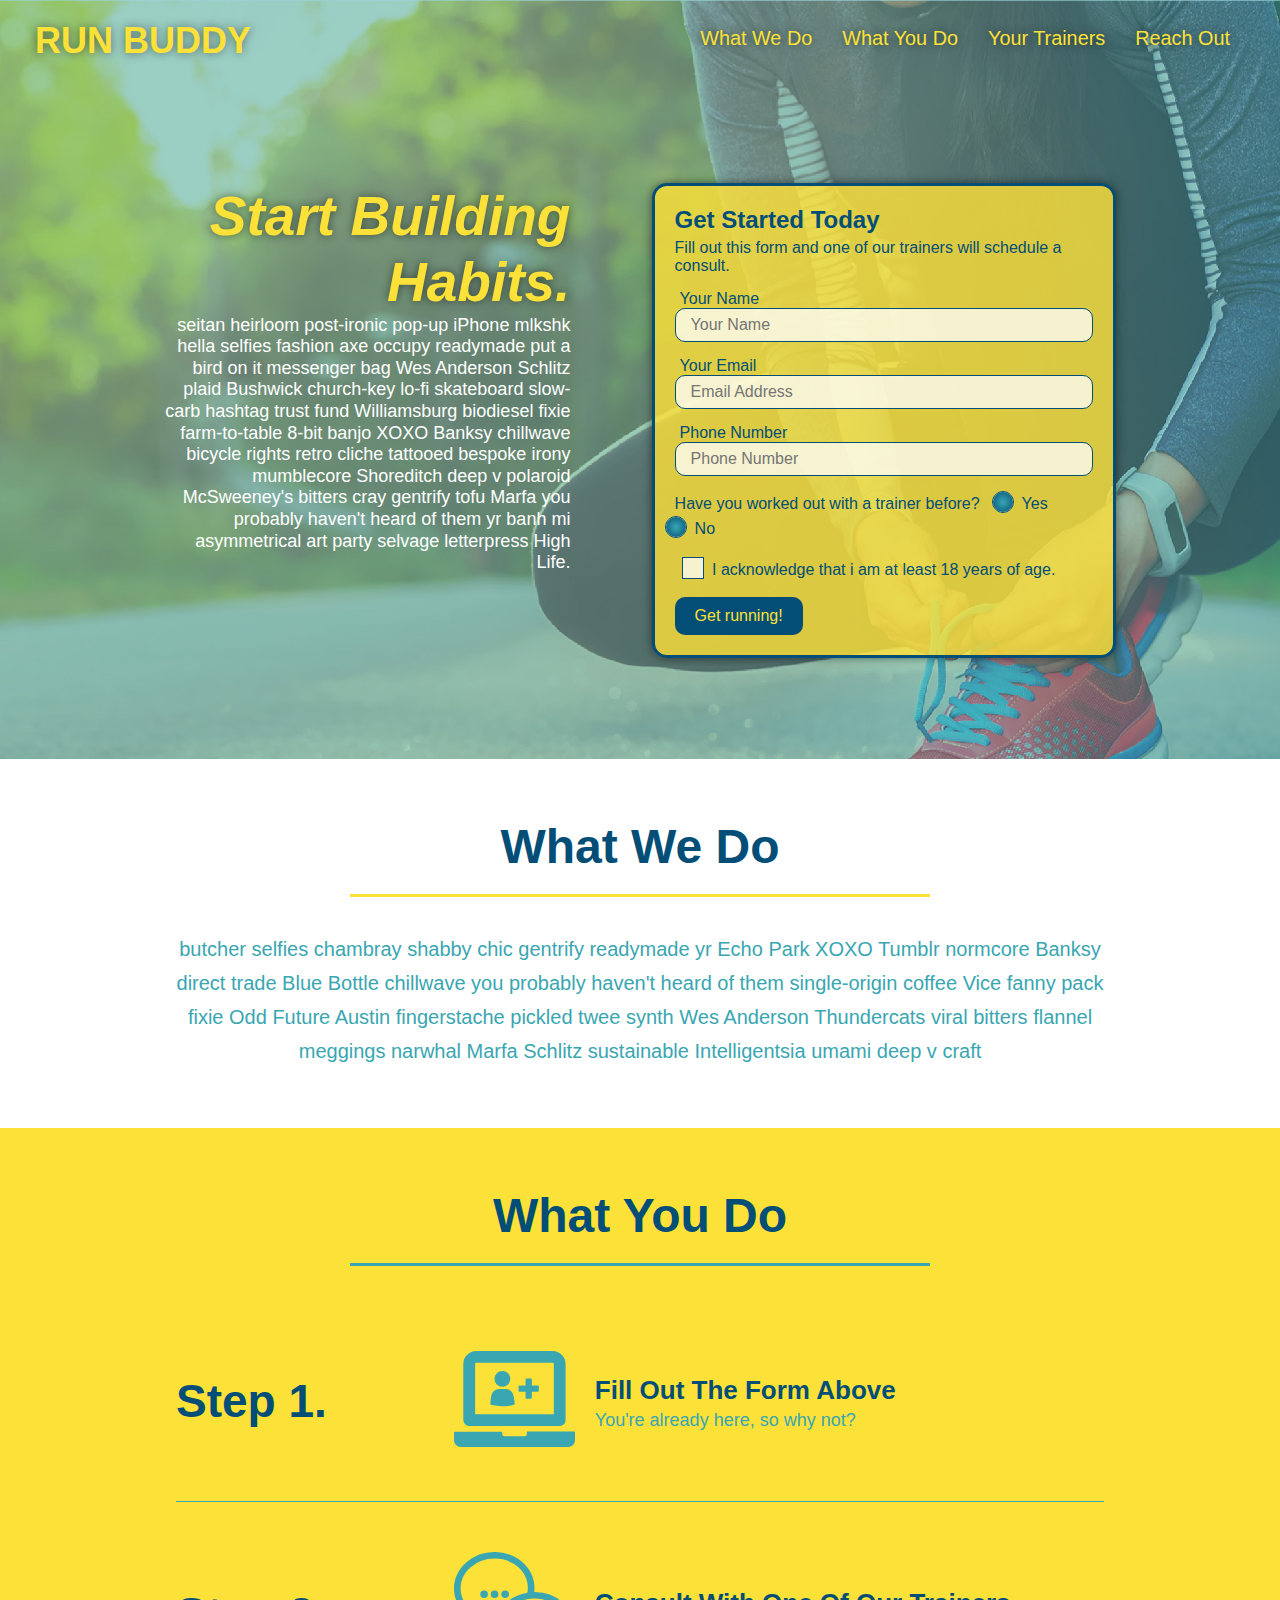
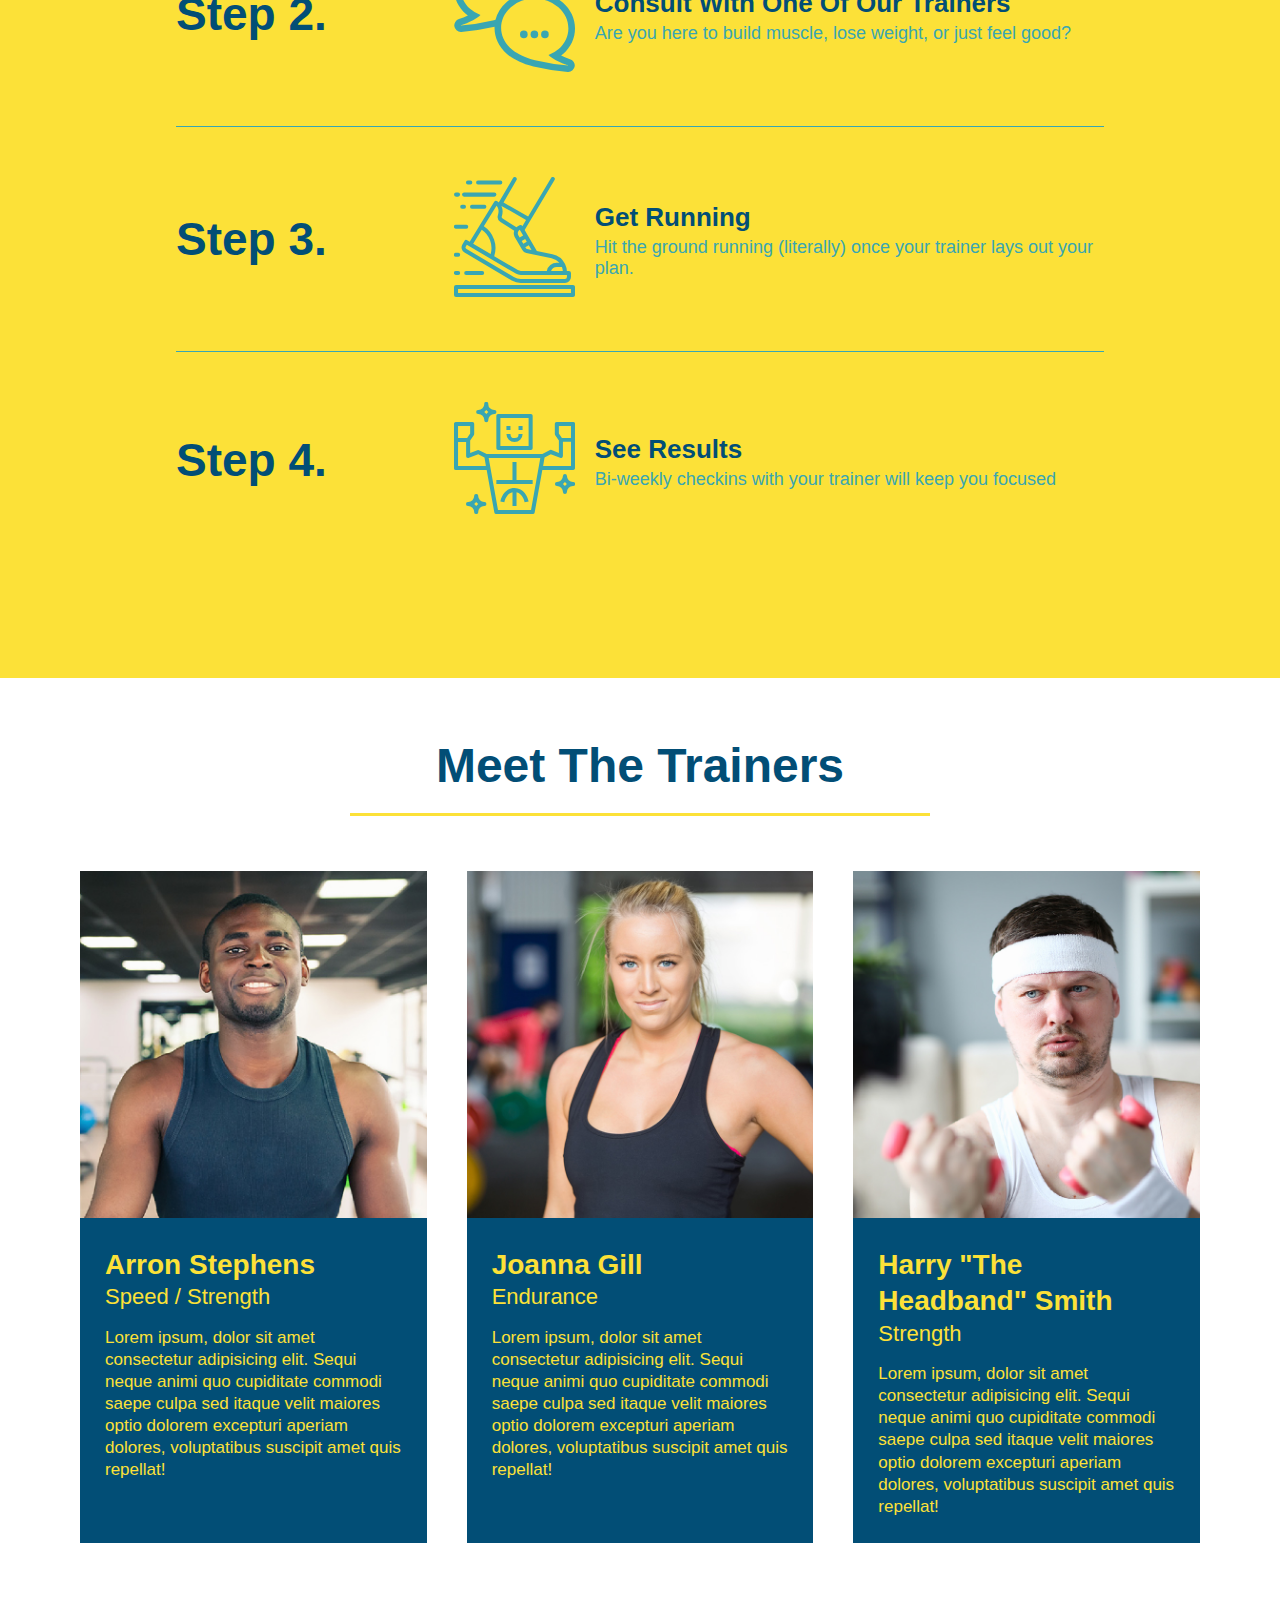
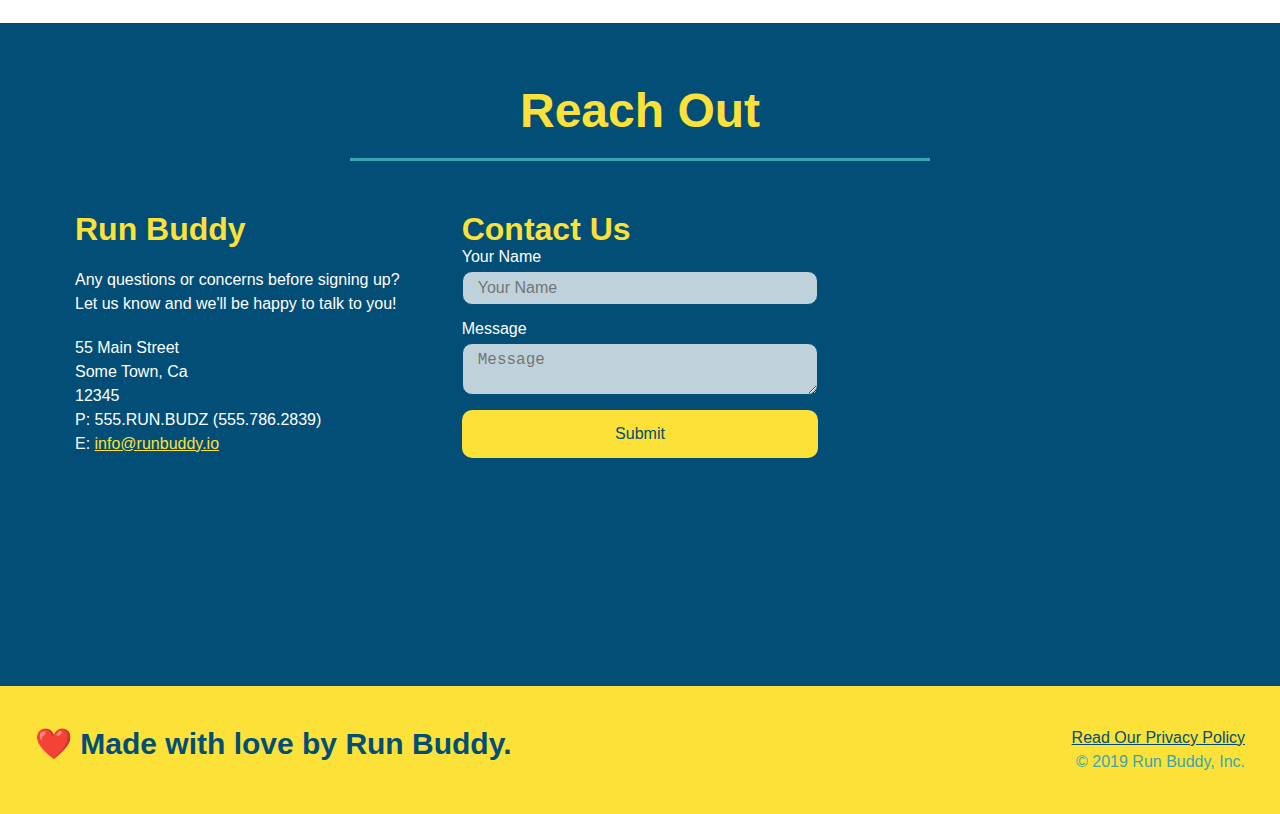
<file: index.html>
<!DOCTYPE html>
<html lang="en">
  <head>
    <meta charset="UTF-8" />
    <meta name="viewport" content="width=device-width, initial-scale=1.0" />
    <link rel="stylesheet" href="./assets/css/style.css" />
    <title>Run Buddy</title>
  </head>
  <body>
    <!-- navigation tags - block level element -->
    <header>
      <h1>
        <a href="/">RUN BUDDY</a>
      </h1>
      <nav>
        <ul>
          <li>
            <a href="#what-we-do">What We Do</a>
          </li>
          <li>
            <a href="#what-you-do">What You Do</a>
          </li>
          <li>
            <a href="#your-trainers">Your Trainers</a>
          </li>
          <li>
            <a href="#reach-out">Reach Out</a>
          </li>
        </ul>
      </nav>
    </header>
    <!-- end navigation -->

    <!-- hero/jumbotron -->
    <section class="hero">
      <div class="hero-cta">
        <h2>Start Building Habits.</h2>
        <p>
          seitan heirloom post-ironic pop-up iPhone mlkshk hella selfies fashion
          axe occupy readymade put a bird on it messenger bag Wes Anderson
          Schlitz plaid Bushwick church-key lo-fi skateboard slow-carb hashtag
          trust fund Williamsburg biodiesel fixie farm-to-table 8-bit banjo XOXO
          Banksy chillwave bicycle rights retro cliche tattooed bespoke irony
          mumblecore Shoreditch deep v polaroid McSweeney's bitters cray
          gentrify tofu Marfa you probably haven't heard of them yr banh mi
          asymmetrical art party selvage letterpress High Life.
        </p>
      </div>

      <div class="hero-form">
        <h3>Get Started Today</h3>
        <p>
          Fill out this form and one of our trainers will schedule a consult.
        </p>
        <form>
          <label for="name">Your Name</label>
          <input
            type="text"
            placeholder="Your Name"
            id="name"
            name="name"
            class="form-input"
          />
          <label for="email">Your Email</label>
          <input
            type="email"
            placeholder="Email Address"
            id="email"
            name="email"
            class="form-input"
          />
          <label for="phone">Phone Number</label>
          <input
            type="tel"
            placeholder="Phone Number"
            name="phone"
            id="phone"
            class="form-input"
          />
          <p>
            Have you worked out with a trainer before?
            <span class="radio-wrapper">
              <input type="radio" name="trainer-confirm" id="trainer-yes" />
              <label for="trainer-yes">Yes</label>
            </span>

            <span class="radio-wrapper">
              <input type="radio" name="trainer-confirm" id="trainer-no" />
              <label for="trainer-no">No</label>
            </span>
          </p>
          <p>
            <span class="checkbox-wrapper">
              <input type="checkbox" name="age-confirm" id="checkbox" />
              <label for="checkbox">
                I acknowledge that i am at least 18 years of age.
              </label>
            </span>
          </p>

          <button type="submit">Get running!</button>
        </form>
      </div>
    </section>
    <!-- end header -->

    <!-- "what we do" start - <section> -->
    <section id="what-we-do" class="intro">
      <div class="flex-row">
        <h2 class="section-title primary-border">What We Do</h2>
      </div>
      <div class="flex-row">
        <p>
          butcher selfies chambray shabby chic gentrify readymade yr Echo Park
          XOXO Tumblr normcore Banksy direct trade Blue Bottle chillwave you
          probably haven't heard of them single-origin coffee Vice fanny pack
          fixie Odd Future Austin fingerstache pickled twee synth Wes Anderson
          Thundercats viral bitters flannel meggings narwhal Marfa Schlitz
          sustainable Intelligentsia umami deep v craft
        </p>
      </div>
    </section>
    <!-- end "what we do" -->

    <!-- "what you do" start -->
    <section id="what-you-do" class="steps">
      <div class="flex-row">
        <h2 class="section-title secondary-border">What You Do</h2>
      </div>
      <div class="step">
        <h3>Step 1.</h3>
        <div class="step-info">
          <div class="step-img">
            <img src="./assets/images/step-1.svg" alt="" />
          </div>
          <div class="step-text">
            <h4>Fill Out The Form Above</h4>
            <p>You're already here, so why not?</p>
          </div>
        </div>
      </div>
      <div class="step">
        <h3>Step 2.</h3>
        <div class="step-info">
          <div class="step-img">
            <img src="./assets/images/step-2.svg" alt="" />
          </div>
          <div class="step-text">
            <h4>Consult With One Of Our Trainers</h4>
            <p>Are you here to build muscle, lose weight, or just feel good?</p>
          </div>
        </div>
      </div>
      <div class="step">
        <h3>Step 3.</h3>
        <div class="step-info">
          <div class="step-img">
            <img src="./assets/images/step-3.svg" alt="" />
          </div>
          <div class="step-text">
            <h4>Get Running</h4>
            <p>
              Hit the ground running (literally) once your trainer lays out your
              plan.
            </p>
          </div>
        </div>
      </div>
      <div class="step">
        <h3>Step 4.</h3>
        <div class="step-info">
          <div class="step-img">
            <img src="./assets/images/step-4.svg" alt="" />
          </div>
          <div class="step-text">
            <h4>See Results</h4>
            <p>Bi-weekly checkins with your trainer will keep you focused</p>
          </div>
        </div>
      </div>
    </section>
    <!-- "what you do" end -->

    <!-- "meet the trainers" start -->
    <section id="your-trainers">
      <div class="flex-row">
        <h2 class="section-title primary-border">Meet The Trainers</h2>
      </div>

      <div class="trainers">
        <article class="trainer">
          <img
            src="./assets/images/trainer-1.jpg"
            alt="Arron Stephens in his workout clothes, ready to pump iron"
          />
          <div class="trainer-bio">
            <h3 class="trainer-name">Arron Stephens</h3>
            <h4 class="trainer-role">Speed / Strength</h4>
            <p>
              Lorem ipsum, dolor sit amet consectetur adipisicing elit. Sequi
              neque animi quo cupiditate commodi saepe culpa sed itaque velit
              maiores optio dolorem excepturi aperiam dolores, voluptatibus
              suscipit amet quis repellat!
            </p>
          </div>
        </article>

        <article class="trainer">
          <img
            src="./assets/images/trainer-2.jpg"
            alt="Joanna Gill cooling off after a work out"
          />
          <div class="trainer-bio">
            <h3 class="trainer-name">Joanna Gill</h3>
            <h4 class="trainer-role">Endurance</h4>
            <p>
              Lorem ipsum, dolor sit amet consectetur adipisicing elit. Sequi
              neque animi quo cupiditate commodi saepe culpa sed itaque velit
              maiores optio dolorem excepturi aperiam dolores, voluptatibus
              suscipit amet quis repellat!
            </p>
          </div>
        </article>

        <article class="trainer">
          <img
            src="./assets/images/trainer-3.jpg"
            alt="Harry Smith wearing a headband and lifting comically small pink weights"
          />
          <div class="trainer-bio">
            <h3 class="trainer-name">Harry "The Headband" Smith</h3>
            <h4 class="trainer-role">Strength</h4>
            <p>
              Lorem ipsum, dolor sit amet consectetur adipisicing elit. Sequi
              neque animi quo cupiditate commodi saepe culpa sed itaque velit
              maiores optio dolorem excepturi aperiam dolores, voluptatibus
              suscipit amet quis repellat!
            </p>
          </div>
        </article>
      </div>
    </section>
    <!-- "meet the trainers" end -->

    <!-- "reach out" start -->
    <section id="reach-out" class="contact">
      <div class="flex-row">
        <h2 class="section-title secondary-border">Reach Out</h2>
      </div>

      <div class="contact-info">
        <div>
          <h3>Run Buddy</h3>
          <p>
            Any questions or concerns before signing up?
            <br />
            Let us know and we'll be happy to talk to you!
          </p>

          <address>
            55 Main Street <br />
            Some Town, Ca <br />
            12345<br />
            P: 555.RUN.BUDZ (555.786.2839)<br />
            E: <a href="mailto:info@runbuddy.io">info@runbuddy.io</a>
          </address>
        </div>

        <div class="contact-form">
          <h3>Contact Us</h3>
          <form>
            <label for="contact-name">Your Name</label>
            <input type="text" id="contact-name" placeholder="Your Name" />

            <label for="contact-message">Message</label>
            <textarea id="contact-message" placeholder="Message"></textarea>

            <button type="submit">Submit</button>
          </form>
        </div>

        <iframe
          src="https://www.google.com/maps/embed?pb=!1m14!1m12!1m3!1d12182.30520634488!2d-74.0652613!3d40.2407219!2m3!1f0!2f0!3f0!3m2!1i1024!2i768!4f13.1!5e0!3m2!1sen!2sus!4v1561060983193!5m2!1sen!2sus"
          frameborder="0"
          style="border: 0"
          allowfullscreen
        >
        </iframe>
      </div>
    </section>
    <!-- "reach out" end -->

    <!-- footer -->
    <footer>
      <h2>❤️ Made with love by Run Buddy.</h2>
      <div>
        <a href="./privacy-policy.html">Read Our Privacy Policy</a><br />
        &copy; 2019 Run Buddy, Inc.
      </div>
    </footer>
    <!-- footer end -->
  </body>
</html>
</file>
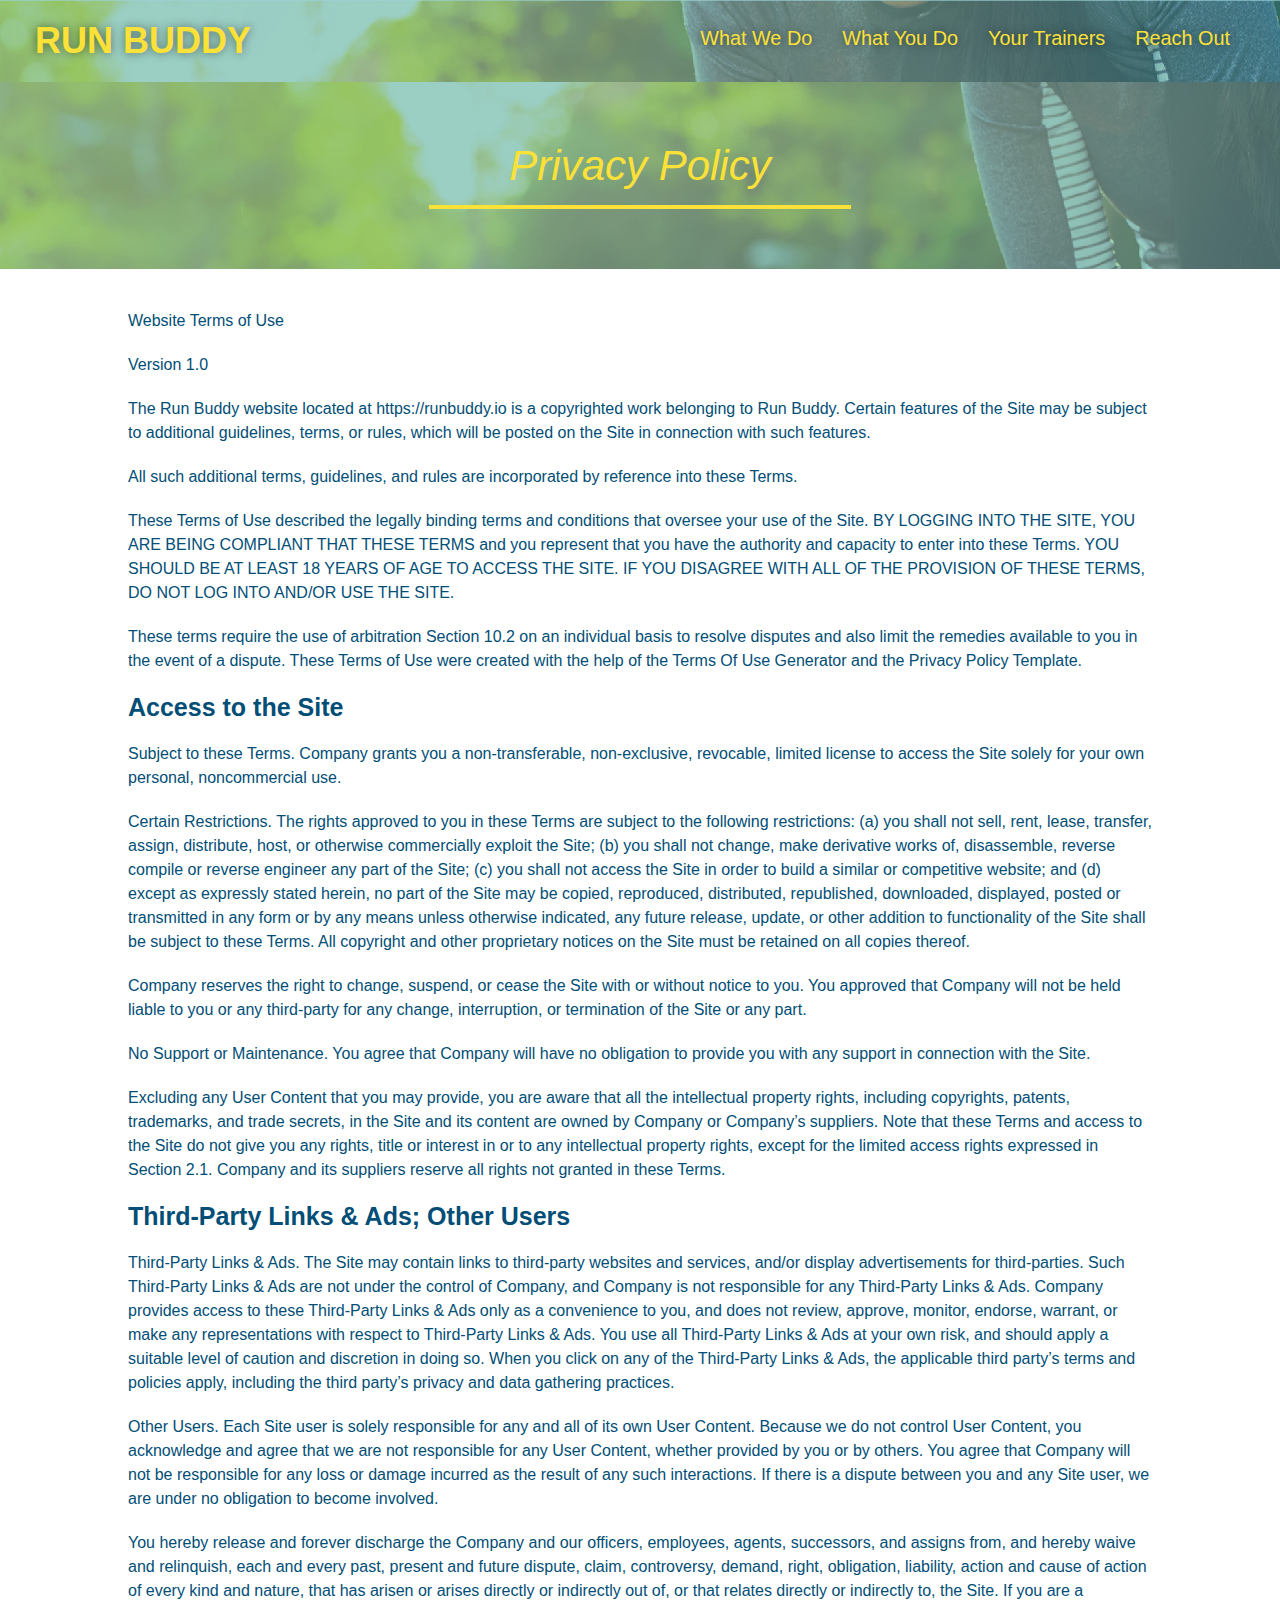
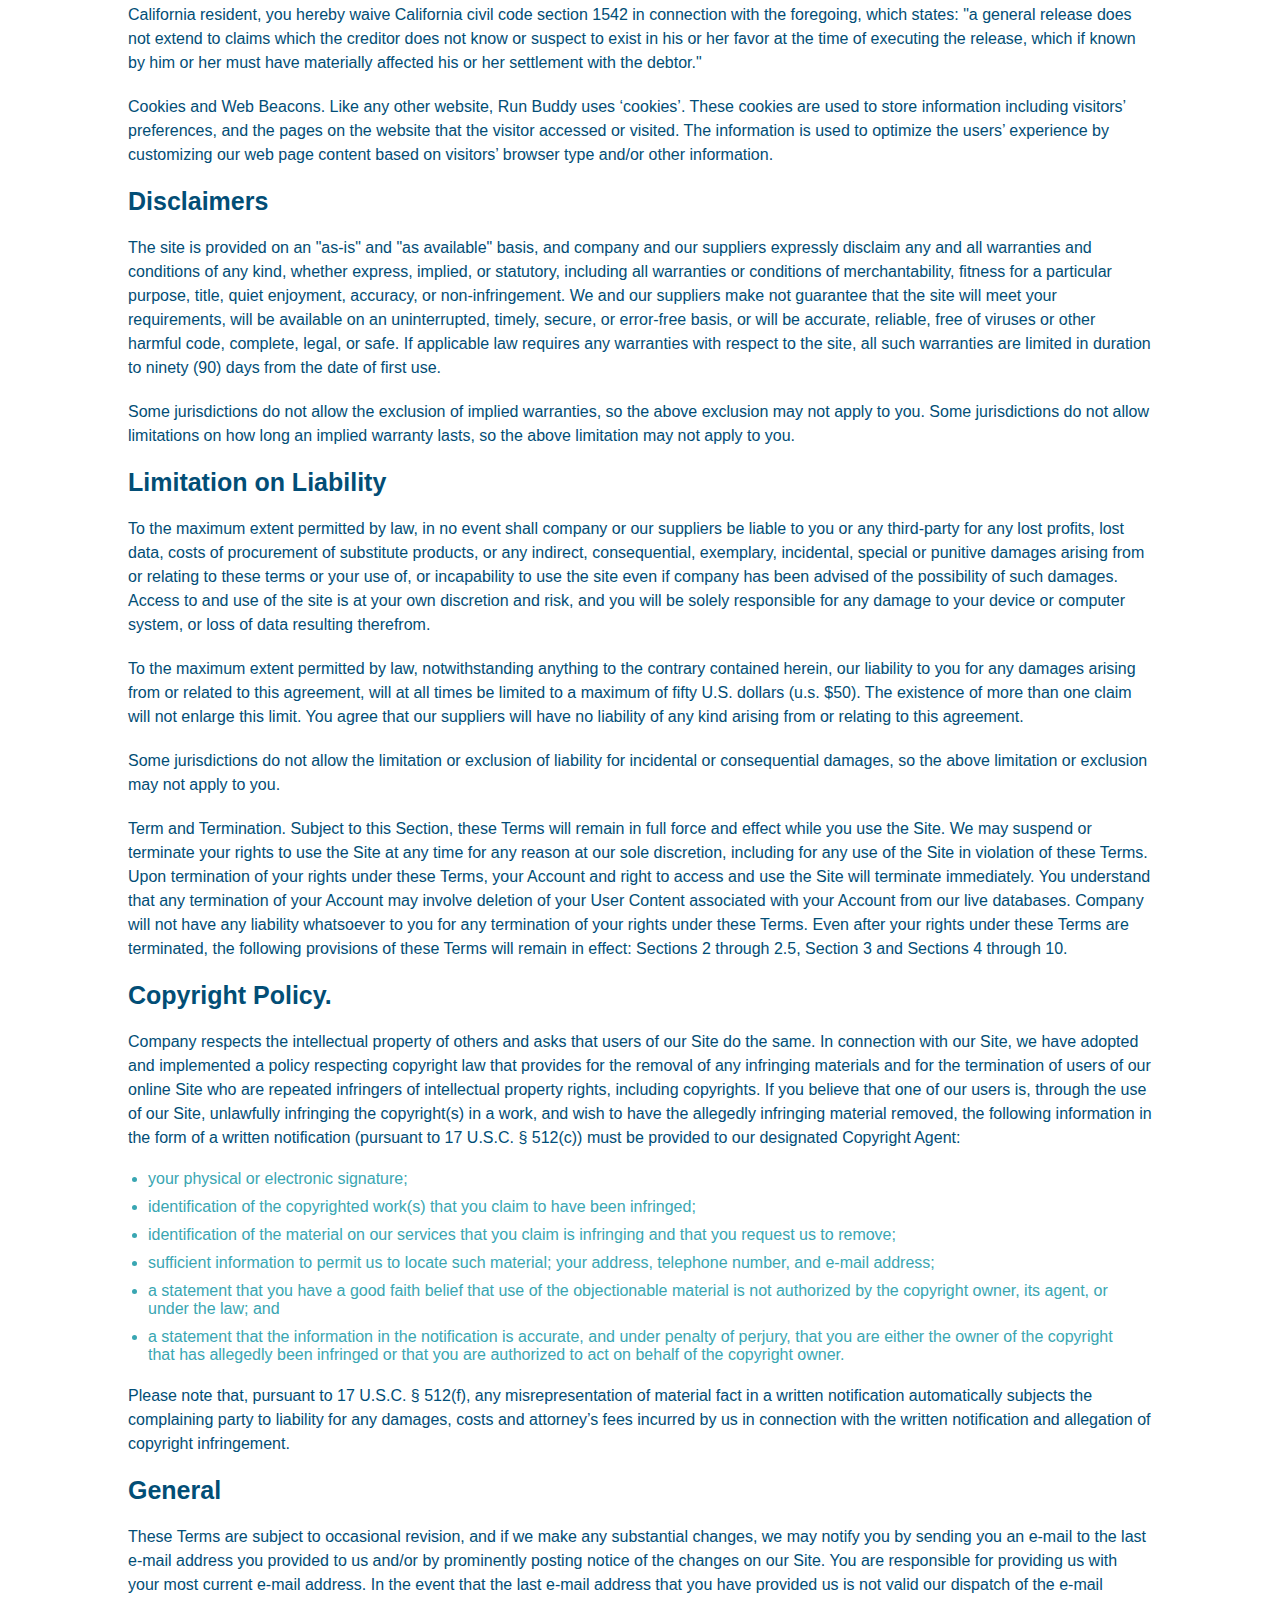
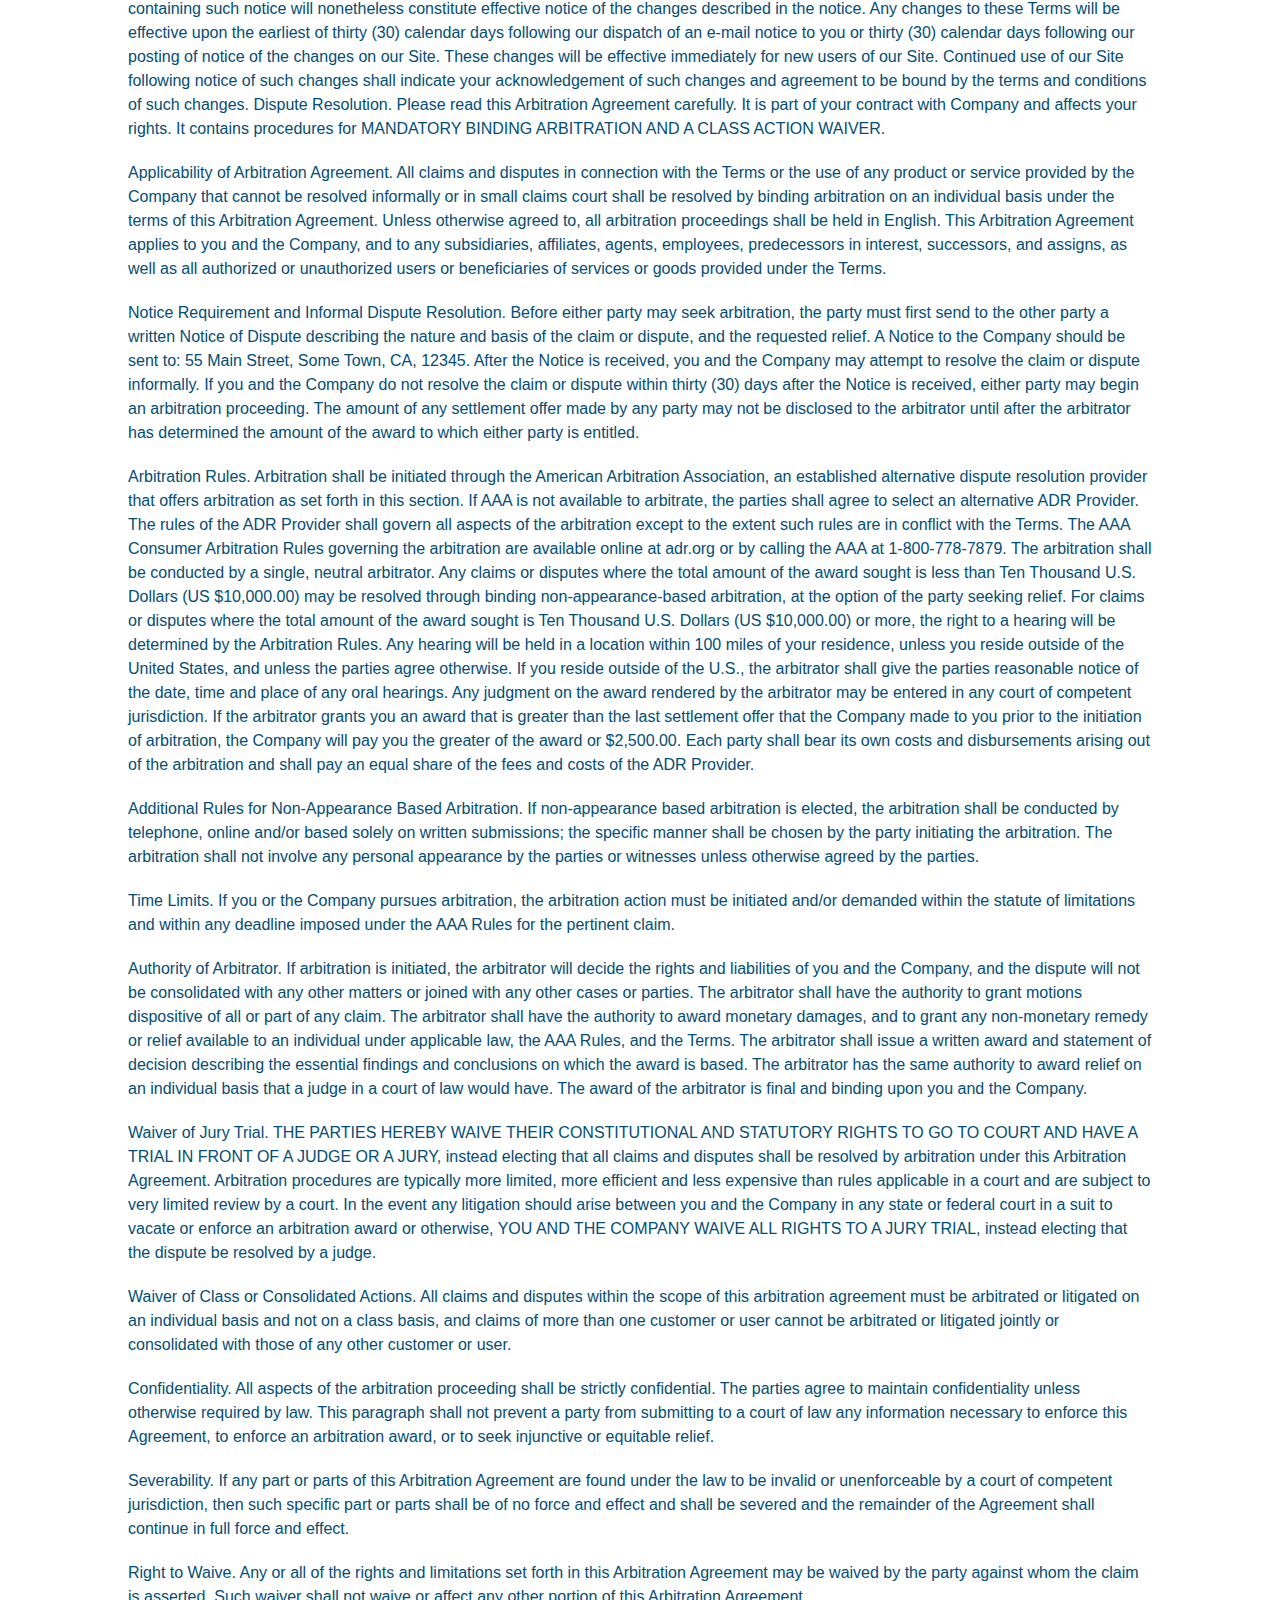
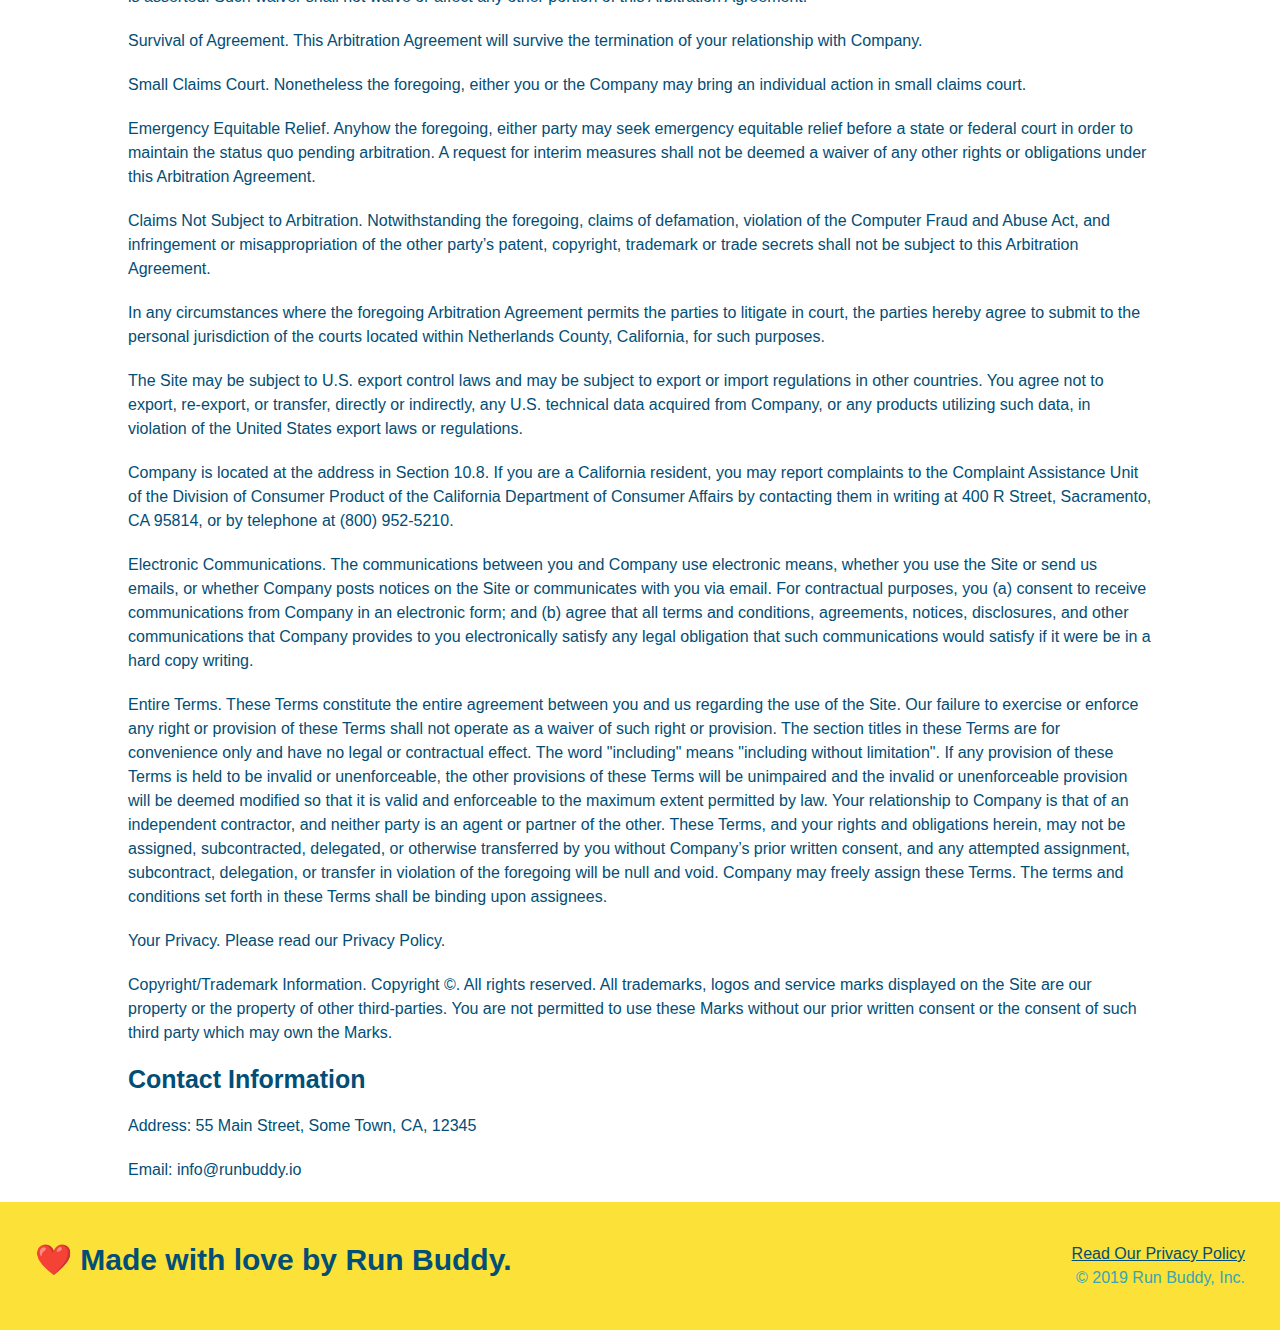
<file: privacy-policy.html>
<!DOCTYPE html>
<html lang="en">
  <head>
    <meta charset="UTF-8" />
    <meta name="viewport" content="width=device-width, initial-scale=1.0" />
    <link rel="stylesheet" href="./assets/css/style.css" />
    <link rel="stylesheet" href="./assets/css/secondary-styles.css" />
    <title>Run Buddy - Privacy Policy</title>
  </head>
  <body>
    <header>
      <h1>
        <a href="./index.html">RUN BUDDY</a>
      </h1>
      <nav>
        <ul>
          <li>
            <a href="./index.html#what-we-do">What We Do</a>
          </li>
          <li>
            <a href="./index.html#what-you-do">What You Do</a>
          </li>
          <li>
            <a href="./index.html#your-trainers">Your Trainers</a>
          </li>
          <li>
            <a href="./index.html#reach-out">Reach Out</a>
          </li>
        </ul>
      </nav>
    </header>
    <!-- end navigation -->

    <!-- hero/jumbotron -->
    <section class="hero">
      <h2 class="page-title">
        Privacy Policy
      </h2>
    </section>

    <!-- body copy -->
    <article class="secondary-content">
      <p>
        Website Terms of Use
      </p>

      <p>
        Version 1.0
      </p>

      <p>
        The Run Buddy website located at https://runbuddy.io is a copyrighted work belonging to Run Buddy. Certain
        features of the Site may be subject to additional guidelines, terms, or rules, which will be posted on the Site
        in connection with such features.
      </p>

      <p>
        All such additional terms, guidelines, and rules are incorporated by reference into these Terms.
      </p>

      <p>
        These Terms of Use described the legally binding terms and conditions that oversee your use of the Site. BY
        LOGGING INTO THE SITE, YOU ARE BEING COMPLIANT THAT THESE TERMS and you represent that you have the authority
        and capacity to enter into these Terms. YOU SHOULD BE AT LEAST 18 YEARS OF AGE TO ACCESS THE SITE. IF YOU
        DISAGREE WITH ALL OF THE PROVISION OF THESE TERMS, DO NOT LOG INTO AND/OR USE THE SITE.
      </p>

      <p>
        These terms require the use of arbitration Section 10.2 on an individual basis to resolve disputes and also
        limit the remedies available to you in the event of a dispute. These Terms of Use were created with the help of
        the Terms Of Use Generator and the Privacy Policy Template.
      </p>

      <h3>
        Access to the Site
      </h3>

      <p>
        Subject to these Terms. Company grants you a non-transferable, non-exclusive, revocable, limited license to
        access the Site solely for your own personal, noncommercial use.
      </p>

      <p>
        Certain Restrictions. The rights approved to you in these Terms are subject to the following restrictions: (a)
        you shall not sell, rent, lease, transfer, assign, distribute, host, or otherwise commercially exploit the Site;
        (b) you shall not change, make derivative works of, disassemble, reverse compile or reverse engineer any part of
        the Site; (c) you shall not access the Site in order to build a similar or competitive website; and (d) except
        as expressly stated herein, no part of the Site may be copied, reproduced, distributed, republished, downloaded,
        displayed, posted or transmitted in any form or by any means unless otherwise indicated, any future release,
        update, or other addition to functionality of the Site shall be subject to these Terms. All copyright and other
        proprietary notices on the Site must be retained on all copies thereof.
      </p>

      <p>
        Company reserves the right to change, suspend, or cease the Site with or without notice to you. You approved
        that Company will not be held liable to you or any third-party for any change, interruption, or termination of
        the Site or any part.
      </p>

      <p>
        No Support or Maintenance. You agree that Company will have no obligation to provide you with any support in
        connection with the Site.
      </p>

      <p>
        Excluding any User Content that you may provide, you are aware that all the intellectual property rights,
        including copyrights, patents, trademarks, and trade secrets, in the Site and its content are owned by Company
        or Company’s suppliers. Note that these Terms and access to the Site do not give you any rights, title or
        interest in or to any intellectual property rights, except for the limited access rights expressed in Section
        2.1. Company and its suppliers reserve all rights not granted in these Terms.
      </p>

      <h3>
        Third-Party Links & Ads; Other Users
      </h3>

      <p>
        Third-Party Links & Ads. The Site may contain links to third-party websites and services, and/or display
        advertisements for third-parties. Such Third-Party Links & Ads are not under the control of Company, and Company
        is not responsible for any Third-Party Links & Ads. Company provides access to these Third-Party Links & Ads
        only as a convenience to you, and does not review, approve, monitor, endorse, warrant, or make any
        representations with respect to Third-Party Links & Ads. You use all Third-Party Links & Ads at your own risk,
        and should apply a suitable level of caution and discretion in doing so. When you click on any of the
        Third-Party Links & Ads, the applicable third party’s terms and policies apply, including the third party’s
        privacy and data gathering practices.
      </p>

      <p>
        Other Users. Each Site user is solely responsible for any and all of its own User Content. Because we do not
        control User Content, you acknowledge and agree that we are not responsible for any User Content, whether
        provided by you or by others. You agree that Company will not be responsible for any loss or damage incurred as
        the result of any such interactions. If there is a dispute between you and any Site user, we are under no
        obligation to become involved.
      </p>

      <p>
        You hereby release and forever discharge the Company and our officers, employees, agents, successors, and
        assigns from, and hereby waive and relinquish, each and every past, present and future dispute, claim,
        controversy, demand, right, obligation, liability, action and cause of action of every kind and nature, that has
        arisen or arises directly or indirectly out of, or that relates directly or indirectly to, the Site. If you are
        a California resident, you hereby waive California civil code section 1542 in connection with the foregoing,
        which states: "a general release does not extend to claims which the creditor does not know or suspect to exist
        in his or her favor at the time of executing the release, which if known by him or her must have materially
        affected his or her settlement with the debtor."
      </p>

      <p>
        Cookies and Web Beacons. Like any other website, Run Buddy uses ‘cookies’. These cookies are used to store
        information including visitors’ preferences, and the pages on the website that the visitor accessed or visited.
        The information is used to optimize the users’ experience by customizing our web page content based on visitors’
        browser type and/or other information.
      </p>

      <h3>
        Disclaimers
      </h3>

      <p>
        The site is provided on an "as-is" and "as available" basis, and company and our suppliers expressly disclaim
        any and all warranties and conditions of any kind, whether express, implied, or statutory, including all
        warranties or conditions of merchantability, fitness for a particular purpose, title, quiet enjoyment, accuracy,
        or non-infringement. We and our suppliers make not guarantee that the site will meet your requirements, will be
        available on an uninterrupted, timely, secure, or error-free basis, or will be accurate, reliable, free of
        viruses or other harmful code, complete, legal, or safe. If applicable law requires any warranties with respect
        to the site, all such warranties are limited in duration to ninety (90) days from the date of first use.
      </p>

      <p>
        Some jurisdictions do not allow the exclusion of implied warranties, so the above exclusion may not apply to
        you. Some jurisdictions do not allow limitations on how long an implied warranty lasts, so the above limitation
        may not apply to you.
      </p>

      <h3>
        Limitation on Liability
      </h3>

      <p>
        To the maximum extent permitted by law, in no event shall company or our suppliers be liable to you or any
        third-party for any lost profits, lost data, costs of procurement of substitute products, or any indirect,
        consequential, exemplary, incidental, special or punitive damages arising from or relating to these terms or
        your use of, or incapability to use the site even if company has been advised of the possibility of such
        damages. Access to and use of the site is at your own discretion and risk, and you will be solely responsible
        for any damage to your device or computer system, or loss of data resulting therefrom.
      </p>

      <p>
        To the maximum extent permitted by law, notwithstanding anything to the contrary contained herein, our liability
        to you for any damages arising from or related to this agreement, will at all times be limited to a maximum of
        fifty U.S. dollars (u.s. $50). The existence of more than one claim will not enlarge this limit. You agree that
        our suppliers will have no liability of any kind arising from or relating to this agreement.
      </p>

      <p>
        Some jurisdictions do not allow the limitation or exclusion of liability for incidental or consequential
        damages, so the above limitation or exclusion may not apply to you.
      </p>

      <p>
        Term and Termination. Subject to this Section, these Terms will remain in full force and effect while you use
        the Site. We may suspend or terminate your rights to use the Site at any time for any reason at our sole
        discretion, including for any use of the Site in violation of these Terms. Upon termination of your rights under
        these Terms, your Account and right to access and use the Site will terminate immediately. You understand that
        any termination of your Account may involve deletion of your User Content associated with your Account from our
        live databases. Company will not have any liability whatsoever to you for any termination of your rights under
        these Terms. Even after your rights under these Terms are terminated, the following provisions of these Terms
        will remain in effect: Sections 2 through 2.5, Section 3 and Sections 4 through 10.
      </p>

      <h3>
        Copyright Policy.
      </h3>

      <p>
        Company respects the intellectual property of others and asks that users of our Site do the same. In connection
        with our Site, we have adopted and implemented a policy respecting copyright law that provides for the removal
        of any infringing materials and for the termination of users of our online Site who are repeated infringers of
        intellectual property rights, including copyrights. If you believe that one of our users is, through the use of
        our Site, unlawfully infringing the copyright(s) in a work, and wish to have the allegedly infringing material
        removed, the following information in the form of a written notification (pursuant to 17 U.S.C. § 512(c)) must
        be provided to our designated Copyright Agent:
      </p>

      <ul>
        <li>
          your physical or electronic signature;
        </li>
        <li>
          identification of the copyrighted work(s) that you claim to have been infringed;
        </li>
        <li>
          identification of the material on our services that you claim is infringing and that you request us to remove;
        </li>
        <li>
          sufficient information to permit us to locate such material; your address, telephone number, and e-mail
          address;
        </li>
        <li>
          a statement that you have a good faith belief that use of the objectionable material is not authorized by the
          copyright owner, its agent, or under the law; and
        </li>
        <li>
          a statement that the information in the notification is accurate, and under penalty of perjury, that you are
          either the owner of the copyright that has allegedly been infringed or that you are authorized to act on
          behalf of the copyright owner.
        </li>
      </ul>

      <p>
        Please note that, pursuant to 17 U.S.C. § 512(f), any misrepresentation of material fact in a written
        notification automatically subjects the complaining party to liability for any damages, costs and attorney’s
        fees incurred by us in connection with the written notification and allegation of copyright infringement.
      </p>

      <h3>
        General
      </h3>

      <p>
        These Terms are subject to occasional revision, and if we make any substantial changes, we may notify you by
        sending you an e-mail to the last e-mail address you provided to us and/or by prominently posting notice of the
        changes on our Site. You are responsible for providing us with your most current e-mail address. In the event
        that the last e-mail address that you have provided us is not valid our dispatch of the e-mail containing such
        notice will nonetheless constitute effective notice of the changes described in the notice. Any changes to these
        Terms will be effective upon the earliest of thirty (30) calendar days following our dispatch of an e-mail
        notice to you or thirty (30) calendar days following our posting of notice of the changes on our Site. These
        changes will be effective immediately for new users of our Site. Continued use of our Site following notice of
        such changes shall indicate your acknowledgement of such changes and agreement to be bound by the terms and
        conditions of such changes. Dispute Resolution. Please read this Arbitration Agreement carefully. It is part of
        your contract with Company and affects your rights. It contains procedures for MANDATORY BINDING ARBITRATION AND
        A CLASS ACTION WAIVER.
      </p>

      <p>
        Applicability of Arbitration Agreement. All claims and disputes in connection with the Terms or the use of any
        product or service provided by the Company that cannot be resolved informally or in small claims court shall be
        resolved by binding arbitration on an individual basis under the terms of this Arbitration Agreement. Unless
        otherwise agreed to, all arbitration proceedings shall be held in English. This Arbitration Agreement applies to
        you and the Company, and to any subsidiaries, affiliates, agents, employees, predecessors in interest,
        successors, and assigns, as well as all authorized or unauthorized users or beneficiaries of services or goods
        provided under the Terms.
      </p>

      <p>
        Notice Requirement and Informal Dispute Resolution. Before either party may seek arbitration, the party must
        first send to the other party a written Notice of Dispute describing the nature and basis of the claim or
        dispute, and the requested relief. A Notice to the Company should be sent to: 55 Main Street, Some Town, CA,
        12345. After the Notice is received, you and the Company may attempt to resolve the claim or dispute informally.
        If you and the Company do not resolve the claim or dispute within thirty (30) days after the Notice is received,
        either party may begin an arbitration proceeding. The amount of any settlement offer made by any party may not
        be disclosed to the arbitrator until after the arbitrator has determined the amount of the award to which either
        party is entitled.
      </p>

      <p>
        Arbitration Rules. Arbitration shall be initiated through the American Arbitration Association, an established
        alternative dispute resolution provider that offers arbitration as set forth in this section. If AAA is not
        available to arbitrate, the parties shall agree to select an alternative ADR Provider. The rules of the ADR
        Provider shall govern all aspects of the arbitration except to the extent such rules are in conflict with the
        Terms. The AAA Consumer Arbitration Rules governing the arbitration are available online at adr.org or by
        calling the AAA at 1-800-778-7879. The arbitration shall be conducted by a single, neutral arbitrator. Any
        claims or disputes where the total amount of the award sought is less than Ten Thousand U.S. Dollars (US
        $10,000.00) may be resolved through binding non-appearance-based arbitration, at the option of the party seeking
        relief. For claims or disputes where the total amount of the award sought is Ten Thousand U.S. Dollars (US
        $10,000.00) or more, the right to a hearing will be determined by the Arbitration Rules. Any hearing will be
        held in a location within 100 miles of your residence, unless you reside outside of the United States, and
        unless the parties agree otherwise. If you reside outside of the U.S., the arbitrator shall give the parties
        reasonable notice of the date, time and place of any oral hearings. Any judgment on the award rendered by the
        arbitrator may be entered in any court of competent jurisdiction. If the arbitrator grants you an award that is
        greater than the last settlement offer that the Company made to you prior to the initiation of arbitration, the
        Company will pay you the greater of the award or $2,500.00. Each party shall bear its own costs and
        disbursements arising out of the arbitration and shall pay an equal share of the fees and costs of the ADR
        Provider.
      </p>

      <p>
        Additional Rules for Non-Appearance Based Arbitration. If non-appearance based arbitration is elected, the
        arbitration shall be conducted by telephone, online and/or based solely on written submissions; the specific
        manner shall be chosen by the party initiating the arbitration. The arbitration shall not involve any personal
        appearance by the parties or witnesses unless otherwise agreed by the parties.
      </p>

      <p>
        Time Limits. If you or the Company pursues arbitration, the arbitration action must be initiated and/or demanded
        within the statute of limitations and within any deadline imposed under the AAA Rules for the pertinent claim.
      </p>

      <p>
        Authority of Arbitrator. If arbitration is initiated, the arbitrator will decide the rights and liabilities of
        you and the Company, and the dispute will not be consolidated with any other matters or joined with any other
        cases or parties. The arbitrator shall have the authority to grant motions dispositive of all or part of any
        claim. The arbitrator shall have the authority to award monetary damages, and to grant any non-monetary remedy
        or relief available to an individual under applicable law, the AAA Rules, and the Terms. The arbitrator shall
        issue a written award and statement of decision describing the essential findings and conclusions on which the
        award is based. The arbitrator has the same authority to award relief on an individual basis that a judge in a
        court of law would have. The award of the arbitrator is final and binding upon you and the Company.
      </p>

      <p>
        Waiver of Jury Trial. THE PARTIES HEREBY WAIVE THEIR CONSTITUTIONAL AND STATUTORY RIGHTS TO GO TO COURT AND HAVE
        A TRIAL IN FRONT OF A JUDGE OR A JURY, instead electing that all claims and disputes shall be resolved by
        arbitration under this Arbitration Agreement. Arbitration procedures are typically more limited, more efficient
        and less expensive than rules applicable in a court and are subject to very limited review by a court. In the
        event any litigation should arise between you and the Company in any state or federal court in a suit to vacate
        or enforce an arbitration award or otherwise, YOU AND THE COMPANY WAIVE ALL RIGHTS TO A JURY TRIAL, instead
        electing that the dispute be resolved by a judge.
      </p>

      <p>
        Waiver of Class or Consolidated Actions. All claims and disputes within the scope of this arbitration agreement
        must be arbitrated or litigated on an individual basis and not on a class basis, and claims of more than one
        customer or user cannot be arbitrated or litigated jointly or consolidated with those of any other customer or
        user.
      </p>

      <p>
        Confidentiality. All aspects of the arbitration proceeding shall be strictly confidential. The parties agree to
        maintain confidentiality unless otherwise required by law. This paragraph shall not prevent a party from
        submitting to a court of law any information necessary to enforce this Agreement, to enforce an arbitration
        award, or to seek injunctive or equitable relief.
      </p>

      <p>
        Severability. If any part or parts of this Arbitration Agreement are found under the law to be invalid or
        unenforceable by a court of competent jurisdiction, then such specific part or parts shall be of no force and
        effect and shall be severed and the remainder of the Agreement shall continue in full force and effect.
      </p>

      <p>
        Right to Waive. Any or all of the rights and limitations set forth in this Arbitration Agreement may be waived
        by the party against whom the claim is asserted. Such waiver shall not waive or affect any other portion of this
        Arbitration Agreement.
      </p>

      <p>
        Survival of Agreement. This Arbitration Agreement will survive the termination of your relationship with
        Company.
      </p>

      <p>
        Small Claims Court. Nonetheless the foregoing, either you or the Company may bring an individual action in small
        claims court.
      </p>

      <p>
        Emergency Equitable Relief. Anyhow the foregoing, either party may seek emergency equitable relief before a
        state or federal court in order to maintain the status quo pending arbitration. A request for interim measures
        shall not be deemed a waiver of any other rights or obligations under this Arbitration Agreement.
      </p>

      <p>
        Claims Not Subject to Arbitration. Notwithstanding the foregoing, claims of defamation, violation of the
        Computer Fraud and Abuse Act, and infringement or misappropriation of the other party’s patent, copyright,
        trademark or trade secrets shall not be subject to this Arbitration Agreement.
      </p>

      <p>
        In any circumstances where the foregoing Arbitration Agreement permits the parties to litigate in court, the
        parties hereby agree to submit to the personal jurisdiction of the courts located within Netherlands County,
        California, for such purposes.
      </p>

      <p>
        The Site may be subject to U.S. export control laws and may be subject to export or import regulations in other
        countries. You agree not to export, re-export, or transfer, directly or indirectly, any U.S. technical data
        acquired from Company, or any products utilizing such data, in violation of the United States export laws or
        regulations.
      </p>

      <p>
        Company is located at the address in Section 10.8. If you are a California resident, you may report complaints
        to the Complaint Assistance Unit of the Division of Consumer Product of the California Department of Consumer
        Affairs by contacting them in writing at 400 R Street, Sacramento, CA 95814, or by telephone at (800) 952-5210.
      </p>

      <p>
        Electronic Communications. The communications between you and Company use electronic means, whether you use the
        Site or send us emails, or whether Company posts notices on the Site or communicates with you via email. For
        contractual purposes, you (a) consent to receive communications from Company in an electronic form; and (b)
        agree that all terms and conditions, agreements, notices, disclosures, and other communications that Company
        provides to you electronically satisfy any legal obligation that such communications would satisfy if it were be
        in a hard copy writing.
      </p>

      <p>
        Entire Terms. These Terms constitute the entire agreement between you and us regarding the use of the Site. Our
        failure to exercise or enforce any right or provision of these Terms shall not operate as a waiver of such right
        or provision. The section titles in these Terms are for convenience only and have no legal or contractual
        effect. The word "including" means "including without limitation". If any provision of these Terms is held to be
        invalid or unenforceable, the other provisions of these Terms will be unimpaired and the invalid or
        unenforceable provision will be deemed modified so that it is valid and enforceable to the maximum extent
        permitted by law. Your relationship to Company is that of an independent contractor, and neither party is an
        agent or partner of the other. These Terms, and your rights and obligations herein, may not be assigned,
        subcontracted, delegated, or otherwise transferred by you without Company’s prior written consent, and any
        attempted assignment, subcontract, delegation, or transfer in violation of the foregoing will be null and void.
        Company may freely assign these Terms. The terms and conditions set forth in these Terms shall be binding upon
        assignees.
      </p>

      <p>
        Your Privacy. Please read our Privacy Policy.
      </p>

      <p>
        Copyright/Trademark Information. Copyright ©. All rights reserved. All trademarks, logos and service marks
        displayed on the Site are our property or the property of other third-parties. You are not permitted to use
        these Marks without our prior written consent or the consent of such third party which may own the Marks.
      </p>

      <h3>
        Contact Information
      </h3>

      <p>
        Address: 55 Main Street, Some Town, CA, 12345
      </p>

      <p>
        Email: info@runbuddy.io
      </p>
    </article>

    <!-- footer -->
    <footer>
      <h2>❤️ Made with love by Run Buddy.</h2>

      <div>
        <a href="./privacy-policy.html">Read Our Privacy Policy</a> <br/>
        &copy; 2019 Run Buddy, Inc.
      </div>
    </footer>
    <!-- footer end -->
  </body>
</html>
</file>
<file: assets/css/style.css>
* {
  box-sizing: border-box;
  margin: 0;
  padding: 0;
}

:root {
  --primary-color: #fce138;
  --secondary-color: #024e76;
  --tertiary-color: #39a6b2;
}

body {
  color: var(--tertiary-color);
  font-family: Helvetica, Arial, sans-serif;
}

/* HEADER / NAV BAR STYLES START */

header {
  padding: 20px 35px;
  background-color: var(--tertiary-color);
  display: flex;
  justify-content: space-between;
  flex-wrap: wrap;
  position: sticky;
  position: -webkit-sticky;
  top: 0;
  background-image: url("../images/hero-bg.jpg");
  background-size: cover;
  background-attachment: fixed;
  background-position: 80%;
  z-index: 9999;
}

header h1 {
  font-weight: bold;
  margin: 0;
  font-size: 36px;
  color: var(--primary-color);
  text-shadow: 0 0 10px rgba(0, 0, 0, 0.5);
}

header a {
  text-decoration: none;
  color: var(--primary-color);
}

header nav {
  margin: 7px 0;
}

header nav ul {
  display: flex;
  flex-wrap: wrap;
  justify-content: space-between;
  align-items: center;
  list-style: none;
}

header nav ul li a {
  padding: 10px 15px;
  font-weight: lighter;
  font-size: 1.55vw;
  text-shadow: 0 0 10px rgba(0, 0, 0, 0.5);
}

header nav ul li a:hover {
  background: var(--primary-color);
  color: var(--secondary-color);
  border-radius: 15px;
  text-shadow: none;
}

/* HEADER / NAVBAR STYLES END */

/* FOOTER STYLES START */
footer {
  background: var(--primary-color);
  padding: 40px 35px;
  display: flex;
  justify-content: space-between;
  flex-wrap: wrap;
  width: 100%;
}

footer h2 {
  color: var(--secondary-color);
  font-size: 30px;
  margin: 0;
}

footer div {
  line-height: 1.5;
  text-align: right;
}

footer a {
  color: var(--secondary-color);
}
/* END FOOTER STYLES */

/* STYLE ALL SECTION TAGS */
section {
  padding: 60px;
}

/* HERO STYLES START */
.hero {
  background-image: url("../images/hero-bg.jpg");
  background-size: cover;
  display: flex;
  justify-content: center;
  flex-wrap: wrap;
  align-items: flex-start;
  background-attachment: fixed;
  background-position: 80%;
}

.hero-cta {
  width: 35%;
  text-align: right;
  margin: 3.5%;
  color: #fff;
  font-size: 18px;
  line-height: 1.2;
}

.hero-cta h2 {
  font-style: italic;
  font-size: 55px;
  color: var(--primary-color);
  text-shadow: 0 0 10px rgba(0, 0, 0, 0.5);
}

.hero-form {
  border: 3px solid var(--secondary-color);
  background-color: rgba(255, 225, 56, 0.8);
  padding: 20px;
  color: var(--secondary-color);
  width: 40%;
  margin: 3.5%;
  border-radius: 15px;
  box-shadow: 0 0 10px rgba(0, 0, 0, 0.5);
}

.hero-form button:hover {
  background-color: var(--tertiary-color);
}

.hero-form h3 {
  font-size: 24px;
  margin: 0;
}
.hero-form p {
  margin: 5px 0 15px 0;
}

.form-input {
  border: 1px solid var(--secondary-color);
  display: block;
  padding: 7px 15px;
  font-size: 16px;
  color: var(--secondary-color);
  width: 100%;
  margin-bottom: 15px;
  border-radius: 10px;
  background-color: rgba(255, 255, 255, 0.75);
}

.form-input:focus {
  background-color: rgba(255, 255, 255, 1);
  outline: none;
}

.hero-form label {
  margin: 0 5px;
}

.hero-form button {
  color: var(--primary-color);
  background-color: var(--secondary-color);
  border: none;
  padding: 10px 20px;
  font-size: 16px;
  border-radius: 10px;
}

.checkbox-wrapper input,
.radio-wrapper input {
  opacity: 0;
}

.checkbox-wrapper label,
.radio-wrapper label {
  position: relative;
  left: 10px;
  margin: 10px;
  line-height: 1.6;
}

.checkbox-wrapper label::before,
.radio-wrapper label::before {
  content: "";
  height: 20px;
  width: 20px;
  background: rgba(255, 255, 255, 0.75);
  border: 1px solid var(--secondary-color);
  position: absolute;
  top: -4px;
  left: -30px;
}

.radio-wrapper label::before {
  border-radius: 50%;
}

.radio-wrapper label::after {
  content: "";
  width: 20px;
  height: 20px;
  border-radius: 50%;
  background: var(--secondary-color);
  position: absolute;
  left: -29px;
  top: -3px;
  background-image: radial-gradient(
    circle,
    var(--tertiary-color),
    var(--secondary-color)
  );
}

.checkbox-wrapper label::after {
  content: "";
  height: 6px;
  width: 14px;
  border-left: 2px solid var(--secondary-color);
  border-bottom: 2px solid var(--secondary-color);
  position: absolute;
  left: -26px;
  top: 1px;
  transform: rotate(-58deg);
}

.checkbox-wrapper input + label::after,
.checkbox-wrapper input + label::after {
  content: none;
}

.checkbox-wrapper input:checked + label::after,
.radio-wrapper input:checked + label::after {
  content: "";
}
/* HERO STYLES END */

/* SECTION TITLE STYLES START */
.section-title {
  font-size: 48px;
  border-bottom: 3px solid;
  color: var(--secondary-color);
  padding-bottom: 20px;
  text-align: center;
  margin: 0 auto 35px auto;
  width: 50%;
}

.primary-border {
  border-color: var(--primary-color);
}

.secondary-border {
  border-color: var(--tertiary-color);
}
/* SECTION TITLE STYLES END */

/* WHAT WE DO STYLES */

.intro p {
  line-height: 1.7;
  color: var(--tertiary-color);
  width: 80%;
  margin: 0 auto;
  font-size: 20px;
  text-align: center;
}
/* WHAT YOU DO STYLES END */

/* WHAT YOU DO STYLES START */
.steps {
  background: var(--primary-color);
}

.step {
  margin: 50px auto;
  padding-bottom: 50px;
  width: 80%;
  border-bottom: 1px solid var(--tertiary-color);
  display: flex;
  flex-wrap: wrap;
  align-items: center;
  justify-content: space-between;
}

.step:last-child {
  border-bottom: none;
}

.step h3 {
  color: var(--secondary-color);
  font-size: 46px;
  flex: 1 30%;
}

.step-info {
  flex: 2 70%;
  display: flex;
  flex-wrap: wrap;
  align-items: center;
}

.step-img {
  flex: 1 12%;
  margin-right: 20px;
}

.step-img img {
  max-width: 100%;
}

.step-text {
  flex: 12;
}

.step-text p {
  color: var(--tertiary-color);
  font-size: 18px;
}

.step-text h4 {
  font-size: 26px;
  line-height: 1.5;
  color: var(--secondary-color);
}
/* WHAT YOU DO STYLES END */

/* MEET THE TRAINERS START */
.trainers {
  width: 100%;
  margin: 0 auto;
  display: flex;
  flex-wrap: wrap;
  justify-content: space-around;
}

.trainer {
  margin: 20px;
  flex: 1;
  background: var(--secondary-color);
  color: var(--primary-color);
}

.trainer img {
  width: 100%;
}

.trainer-bio {
  padding: 25px;
  line-height: 1.3;
}

.trainer-bio h3 {
  font-size: 28px;
}

.trainer-bio h4 {
  font-weight: lighter;
  font-size: 22px;
  margin-bottom: 15px;
}

.trainer-bio p {
  font-size: 17px;
}
/* TRAINER STYLES END */

/* REACH OUT STYLES START */
.contact {
  background: var(--secondary-color);
}

.contact h2 {
  color: var(--primary-color);
}

.contact-info {
  display: flex;
  justify-content: space-between;
  flex-wrap: wrap;
}

.contact-info > * {
  flex: 1;
  margin: 15px;
}

.contact-info iframe {
  height: 400px;
}

.contact-info div {
  color: white;
}

.contact-info h3 {
  color: var(--primary-color);
  font-size: 32px;
}

.contact-info p,
.contact-info address {
  margin: 20px 0;
  line-height: 1.5;
  font-size: 16px;
  font-style: normal;
}

.contact-form input,
.contact-form textarea {
  border: 1px solid var(--secondary-color);
  display: block;
  padding: 7px 15px;
  font-size: 16px;
  color: var(--secondary-color);
  width: 100%;
  margin-bottom: 15px;
  margin-top: 5px;
  border-radius: 10px;
  background-color: rgba(255, 255, 255, 0.75);
}

.contact-form input:focus,
.contact-form textarea:focus {
  background-color: rgba(255, 255, 255, 1);
  outline: none;
}

.contact-form button {
  width: 100%;
  border: none;
  background: var(--primary-color);
  color: var(--secondary-color);
  text-align: center;
  padding: 15px 0;
  font-size: 16px;
  border-radius: 10px;
}

.contact-form button:hover {
  color: var(--primary-color);
  background: var(--tertiary-color);
}

.contact-info a {
  color: var(--primary-color);
}
/* REACH OUT STYLES END */

/* UTILITIES */
.text-left {
  text-align: left;
}

.text-right {
  text-align: right;
}

.flex-row {
  display: flex;
}

/* MEDIA QUERY FOR SMALLER DESKTOP SCREENS AND SMALLER */
@media screen and (max-width: 980px) {
  header {
    padding-bottom: 0;
    justify-content: center;
    position: relative;
  }

  header h1 {
    width: 100%;
    text-align: center;
  }

  header nav ul {
    margin-top: 20px;
    width: 100%;
    justify-content: center;
  }

  header nav ul li a {
    font-size: 20px;
  }

  footer h2,
  footer div {
    text-align: center;
    width: 100%;
  }

  .hero-cta,
  .hero-form {
    width: 100%;
  }

  .hero-cta {
    text-align: center;
  }

  .section-title {
    width: 80%;
  }

  .trainer {
    flex: 0 70%;
  }

  .contact-info iframe {
    flex: 1 100%;
  }
}

/* MEDIA QUERY FOR TABLETS AND SMALLER */
@media screen and (max-width: 768px) {
  section {
    padding: 30px 15px;
  }

  .step h3 {
    flex: 1 100%;
    text-align: center;
  }

  .step-info {
    flex: 2 100%;
    text-align: center;
    justify-content: center;
  }

  .step-img {
    flex: 0 32%;
    margin-right: 0;
    margin-top: 15px;
    margin-bottom: 15px;
  }

  .step-text {
    flex: 100%;
  }

  .trainer-bio h3,
  .trainer-bio h4 {
    display: block;
  }
}

/* MEDIA QUERY FOR MOBILE PHONES AND SMALLER */
@media screen and (max-width: 575px) {
  .hero-form button {
    width: 100%;
  }

  .section-title {
    width: 95%;
  }

  .intro p {
    width: 100%;
  }

  .trainer {
    flex: 0 100%;
  }

  .contact-info {
    text-align: center;
  }

  .contact-info > * {
    flex: 0 100%;
  }

  .contact-form {
    order: 3;
  }
}
</file>
<file: assets/css/secondary-styles.css>
/* SECONDARY PAGE STYLES */
.hero {
  background-position: bottom;
  height: auto;
  text-align: center;
  margin-bottom: 40px;
}

.page-title {
  padding: 0 80px 15px 80px;
  font-size: 42px;
  font-weight: 400;
  font-style: italic;
  color: #fce138;
  display: inline-block;
  border-bottom: 4px solid #fce138;
}

.secondary-content {
  width: 80%;
  margin: 0 auto;
  color: #024e76;
}

.secondary-content h3 {
  font-size: 25px;
  margin: 20px 0;
}

.secondary-content p {
  font-size: 16px;
  line-height: 1.5;
  margin: 20px 0;
}

.secondary-content ul {
  margin: 15px 20px;
}

.secondary-content li {
  color: #39a6b2;
  margin: 10px 0;
}
</file>
